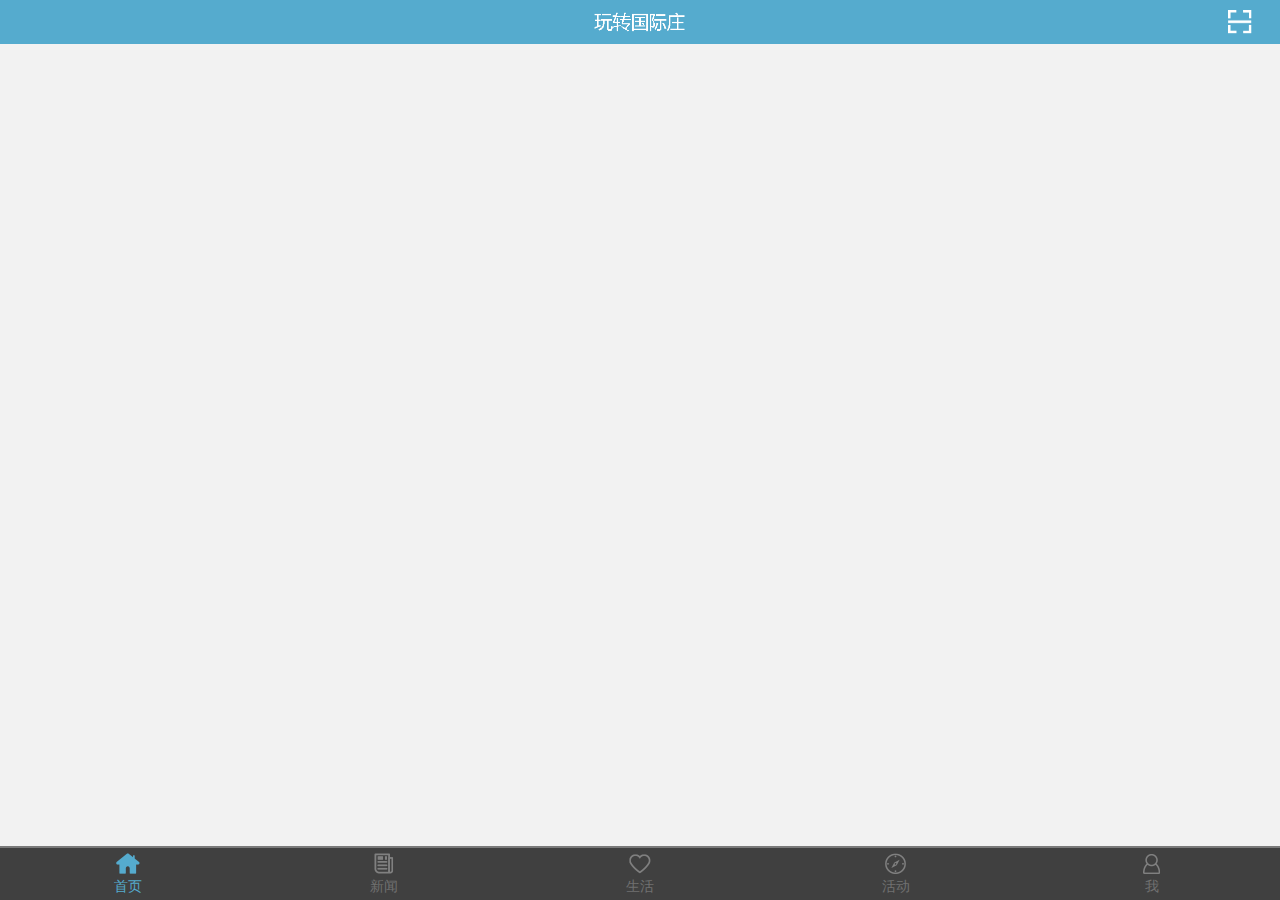
<file: widget/index.html>
<!doctype html>
<html>
<head>
    <meta charset="UTF-8">
    <meta name="viewport" content="initial-scale=1.0,maximum-scale=1.0,minimum-scale=1.0,user-scalable=0, width=device-width"/>
    <title>api</title>
    <link rel="stylesheet" type="text/css" href="./css/api.css" />
    <link rel="stylesheet" type="text/css" href="./css/common.css" />
    <link rel="stylesheet" type="text/css" href="./css/index.css" />
</head>
<body>
    <div id="wrap">
        <div id="header">
            <div class="main header active">
                <h1></h1><a tapmode="" class="scan" onclick="scan()">scan</a>
            </div>
            <div class="news header">
                <h1>玩转</h1>
                <ul class="submenu">
                    <li><a tapmode="active" onclick="filterNews('hot');" class="hot light"><i></i>热点</a></li>
                    <li><a tapmode="active" onclick="filterNews('local');" class="local"><i></i>本地</a></li>
                    <li><a tapmode="active" onclick="filterNews('topic');" class="topic"><i></i>专题</a></li>
                </ul>
            </div>
            <div class="life header">
                <h1>玩转国际庄</h1>
            </div>
            <div class="activity header">
                <h1>玩转国际庄</h1>
                <ul class="submenu">
                    <li><a tapmode="" onclick="searchAct(this,'city')" class="city"><i></i><span>全城</span></a></li>
                    <li><a tapmode="" onclick="searchAct(this,'type')" class="hot"><i></i><span>全部类型</span></a></li>
                </ul>
            </div>
            <div class="user header">
                <h1 id="headerText">我</h1><a class="set" tapmode="" id="headerSet" onclick="setting();">设置</a>
            </div>
        </div>
        <div id="main">
                
        </div>
        <div id="nav">
            <ul>
                <li class="active"><a class="main" tapmode="active" onclick="openTab('main','548ec1e708d4718e7d771bbe')">首页</a></li>
                <li><a class="news" tapmode="active" onclick="openTab('news','548ec1f272c60e937d21c8cf')">新闻</a></li>
                <li><a class="life" tapmode="active" onclick="openTab('life','548ec20b72c60e937d21c8d0')">生活</a></li>
                <li><a class="activity" tapmode="active" onclick="openTab('activity','548ec21308d4718e7d771bbf')">活动</a></li>
                <li><a class="user" tapmode="active" onclick="openTab('user','548ec21a72c60e937d21c8d1')">我</a></li>
            </ul>
        </div>
    </div>
</body>
<script type="text/javascript" src="./script/api.js"></script>
<script type="text/javascript" src="./script/index.js"></script>
<script type="text/javascript" src="./script/common.js"></script>

</html>
</file>
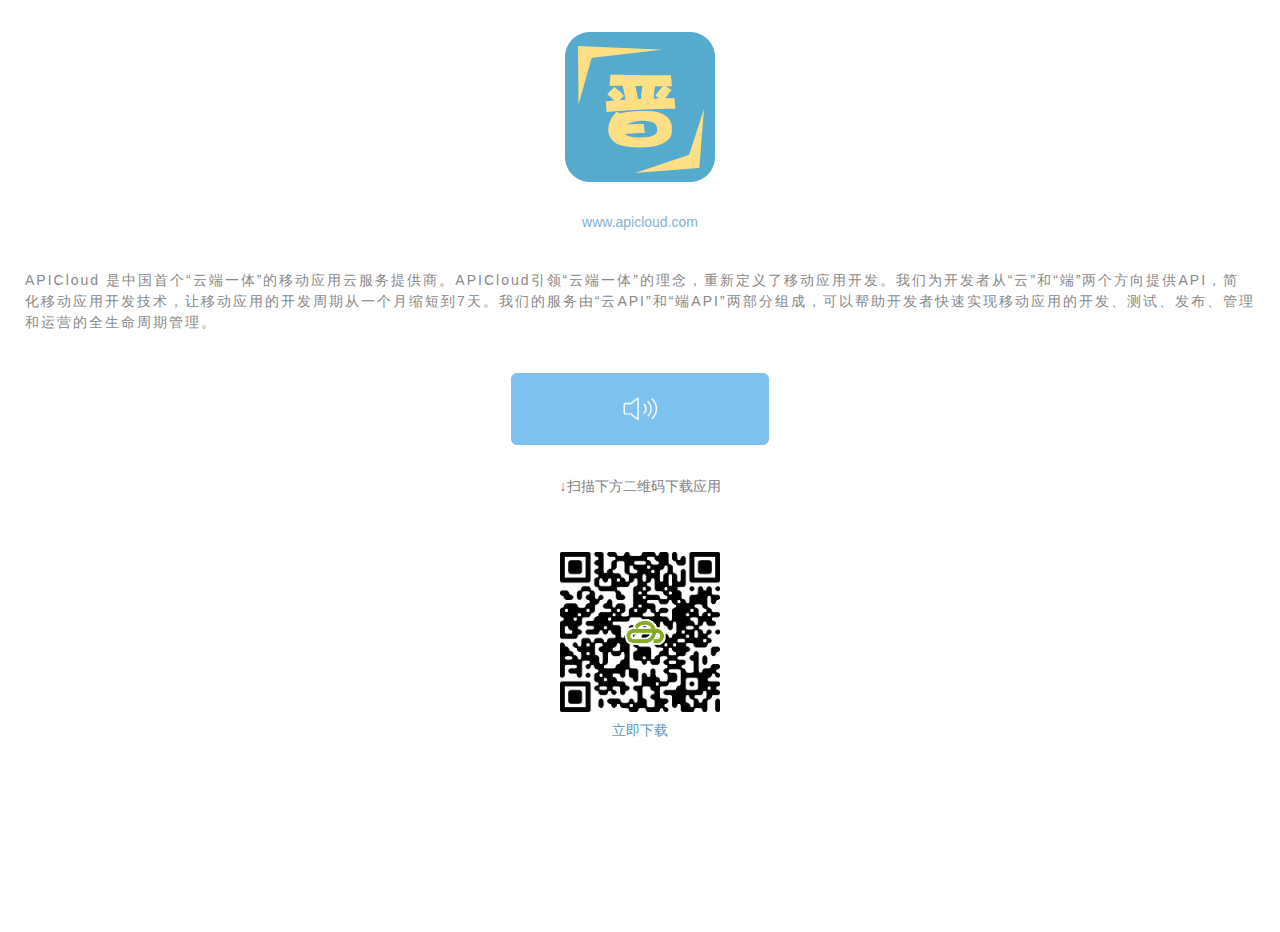
<file: widget/html/about-con.html>
<!DOCTYPE html>
<html>
<head>
<title>关于我们</title>
<meta charset="utf-8">
<meta name="viewport" content="initial-scale=1.0,maximum-scale=1.0,minimum-scale=1.0,user-scalable=0, width=device-width"/>
<link rel="stylesheet" type="text/css" href="../css/api.css" />
<link rel="stylesheet" type="text/css" href="../css/common.css" />
<style>
    body{
        background-color: #fff;
    }
    #logo{
        width: 150px; height: 150px; margin: 32px auto 32px; display: block;
    }
    #web{
        text-align: center; color:#87b1d1; 
    }
    #intro{
        color: #898989; letter-spacing: 2px; line-height: 1.5;
        padding: 40px 25px;
    }
    #read{
        text-align: center;
    }
    #read .btn{
        display: inline-block; width: 256px; height:50px;
        background: #7dc2ef url(../image/audio.png) no-repeat center; 
        background-size: 35px 28px;
        border: 1px solid #7dc2ef;
        border-radius: 6px;
    }
    .hover{
        background-color: #64a7d3 !important;
    }
    dl{
        text-align: center; margin: 0;
    }
    dl dt{
        color:#808080; margin-bottom: 56px; margin-top: 30px;
    }
    dl dd span{
        margin-bottom: 50px; margin-top: 10px; color:#5f97c2;
    }
    dl dd img{
        display: block; width: 160px; height: 160px; margin: 0 auto;
    }
</style>
</head>
<body>
    <img id="logo" src="../image/icon.png" />
    <div id="web">
        www.apicloud.com
    </div>
    <div id="intro">
APICloud 是中国首个“云端一体”的移动应用云服务提供商。APICloud引领“云端一体”的理念，重新定义了移动应用开发。我们为开发者从“云”和“端”两个方向提供API，简化移动应用开发技术，让移动应用的开发周期从一个月缩短到7天。我们的服务由“云API”和“端API”两部分组成，可以帮助开发者快速实现移动应用的开发、测试、发布、管理和运营的全生命周期管理。

    </div>
    <div id="read">
        <a class="btn" tapmode="hover" onclick="readme();"></a>
    </div>
    <dl>
        <dt>
            ↓扫描下方二维码下载应用
        </dt>
        <dd>
            <img src="../image/down.png" />
            <span>立即下载</span>

        </dd>
    </dl>
</body>
<script type="text/javascript" src="../script/api.js"></script>
<script>
function readme(){
    var obj = api.require('speechRecognizer');
    var txt = $api.byId('intro').innerHTML;
    txt = '语音识别模块展示：'+ txt;
    obj.read({
        readStr: txt
    });
}

apiready = function() {

}

</script>
</html>
</file>
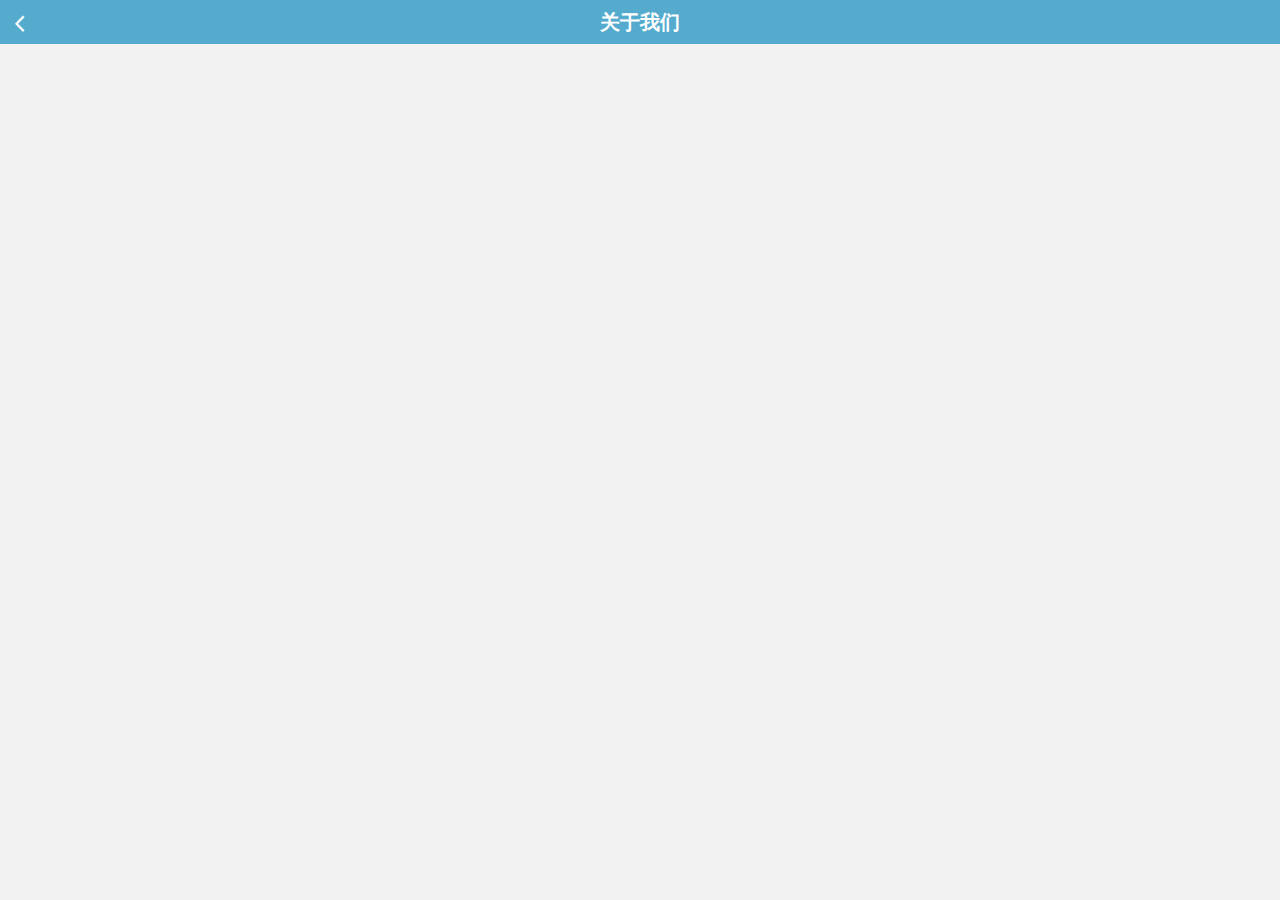
<file: widget/html/about.html>
<!DOCTYPE html>
<html>
<head>
<title>关于我们</title>
<meta charset="utf-8">
<meta name="viewport" content="initial-scale=1.0,maximum-scale=1.0,minimum-scale=1.0,user-scalable=0, width=device-width"/>
<link rel="stylesheet" type="text/css" href="../css/api.css" />
<link rel="stylesheet" type="text/css" href="../css/common.css" />
</head>
<body>
    <div id="wrap">
        <div id="header">
            <a class="back-icon" tapmode="" onclick="api.closeWin()"></a>
            <h1>关于我们</h1>
        </div>
        <div id="main">
                
        </div>
    </div>
</body>
<script type="text/javascript" src="../script/api.js"></script>
<script>
apiready = function() {
    var header = $api.byId('header');
    $api.fixStatusBar(header);
    
    var headerPos = $api.offset(header);
    
    api.openFrame({
        name: 'about-con',
        url: './about-con.html',
        rect:{
            x:0,
            y:headerPos.h,
            w:'auto',
            h:'auto'
        }
    });

}

</script>
</html>
</file>
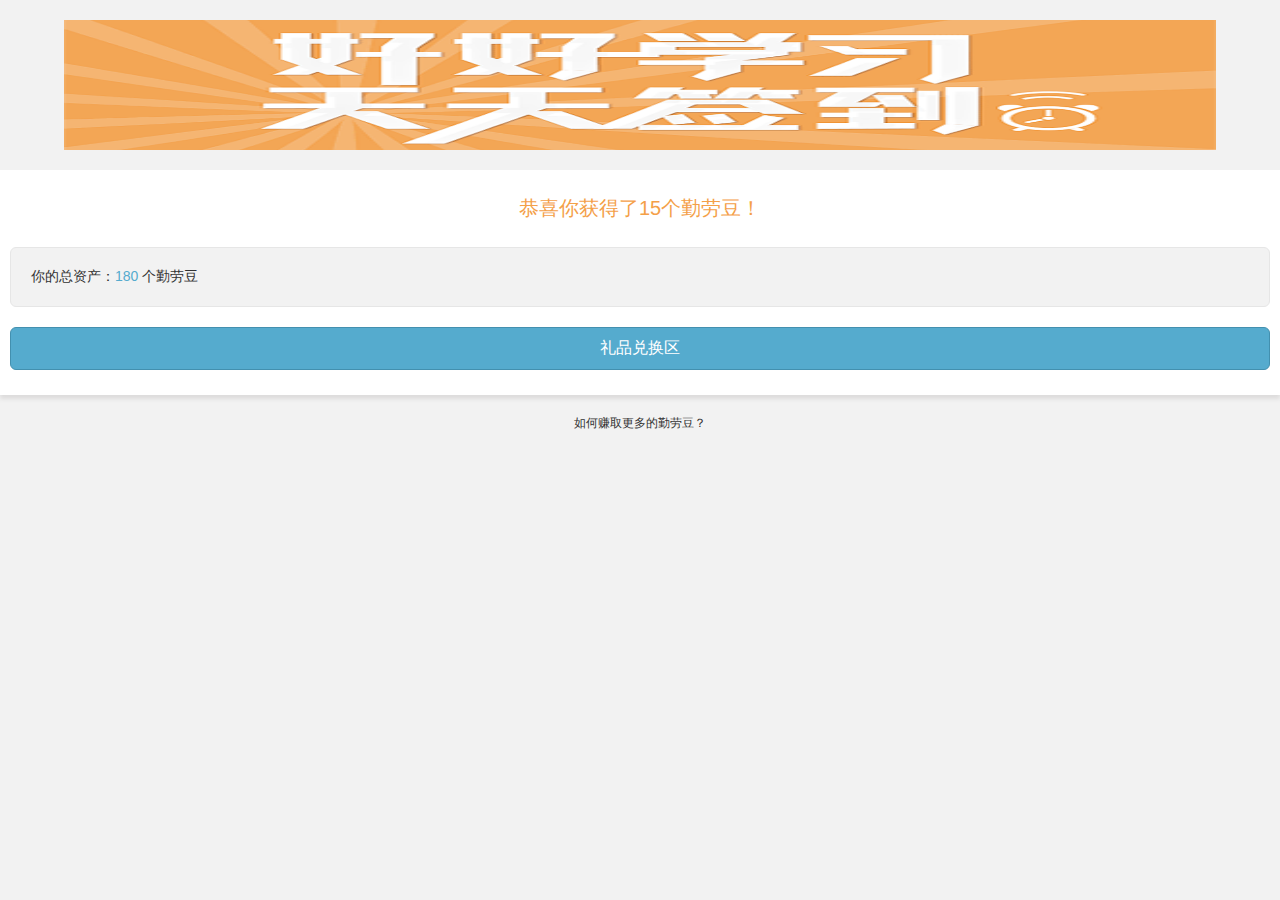
<file: widget/html/checkin-con.html>
﻿<!doctype html>
<html>
<head>
    <meta charset="utf-8">
    <meta name="viewport" content="initial-scale=1.0,maximum-scale=1.0,minimum-scale=1.0,user-scalable=0, width=device-width"/>
    <title>api</title>
    <link rel="stylesheet" type="text/css" href="../css/api.css" />
    <link rel="stylesheet" type="text/css" href="../css/common.css" />
    <link rel="stylesheet" type="text/css" href="../css/checkin.css" />
</head>
<body>
    <div id="wrap">
        <div id="main">
            <div class="banner"></div>
            <ul class="shadow">
                <li class="result">恭喜你获得了15个勤劳豆！</li>
                <li class="asset">
                    你的总资产：<span>180</span> 个勤劳豆
                </li>
                <li class="btn">
                    <a class="btn">礼品兑换区</a>
                </li>
            </ul>
            <a class="how">如何赚取更多的勤劳豆？</a>
        </div>
    </div>
</body>
<script type="text/javascript" src="../script/api.js"></script>
</html>
</file>
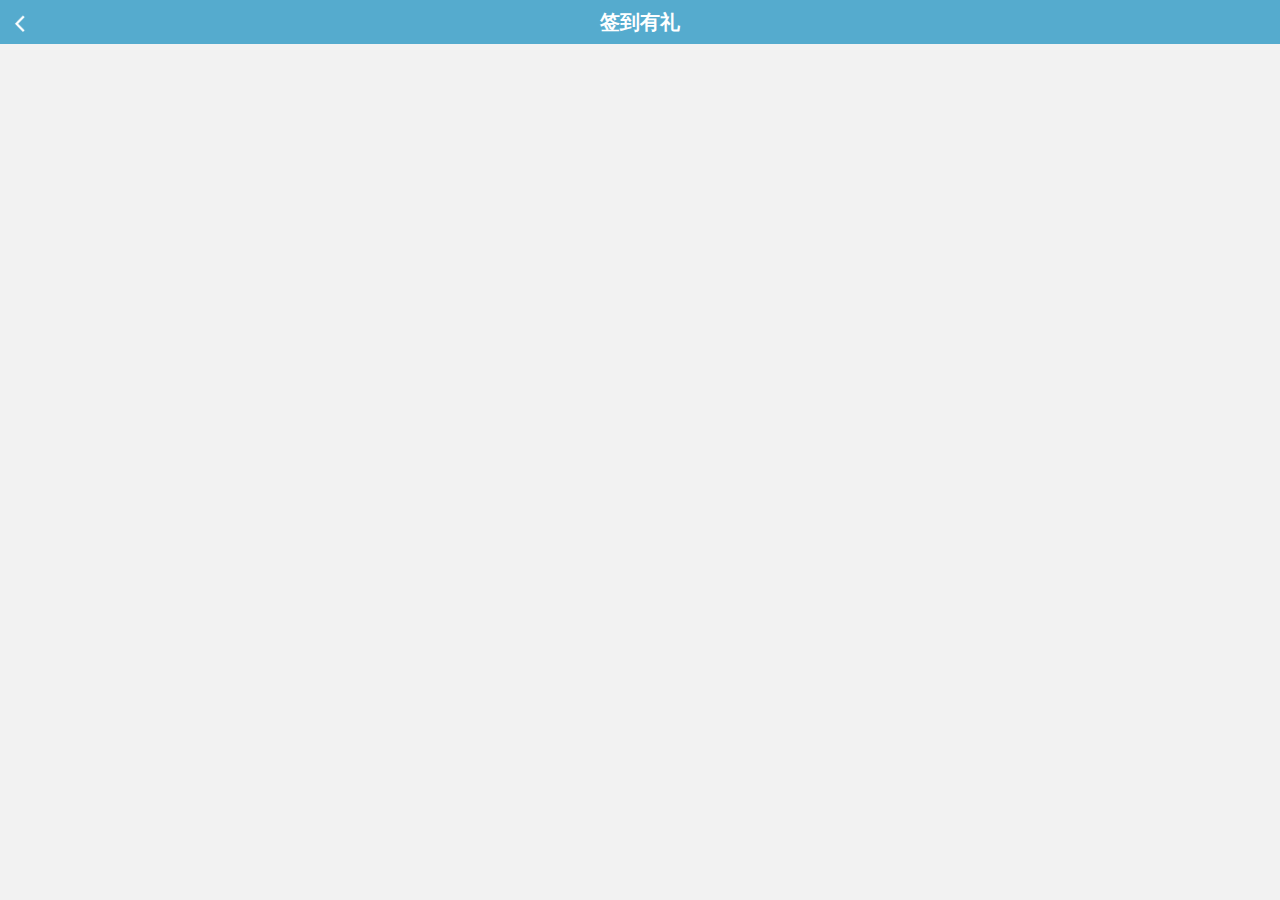
<file: widget/html/checkin.html>
﻿<!doctype html>
<html>
<head>
    <meta charset="utf-8">
    <meta name="viewport" content="initial-scale=1.0,maximum-scale=1.0,minimum-scale=1.0,user-scalable=0, width=device-width"/>
    <title>api</title>
    <link rel="stylesheet" type="text/css" href="../css/api.css" />
    <link rel="stylesheet" type="text/css" href="../css/common.css" />
    <link rel="stylesheet" type="text/css" href="../css/checkin.css" />
</head>
<body>
    <div id="wrap">
        <div id="header">
            <a class="back-icon" tapmode="" onclick="api.closeWin()"></a>
            <h1>签到有礼</h1>
        </div>
        <div id="main">
        </div>
    </div>
</body>
<script type="text/javascript" src="../script/api.js"></script>
<script type="text/javascript" src="../script/checkin.js"></script>
</html>
</file>
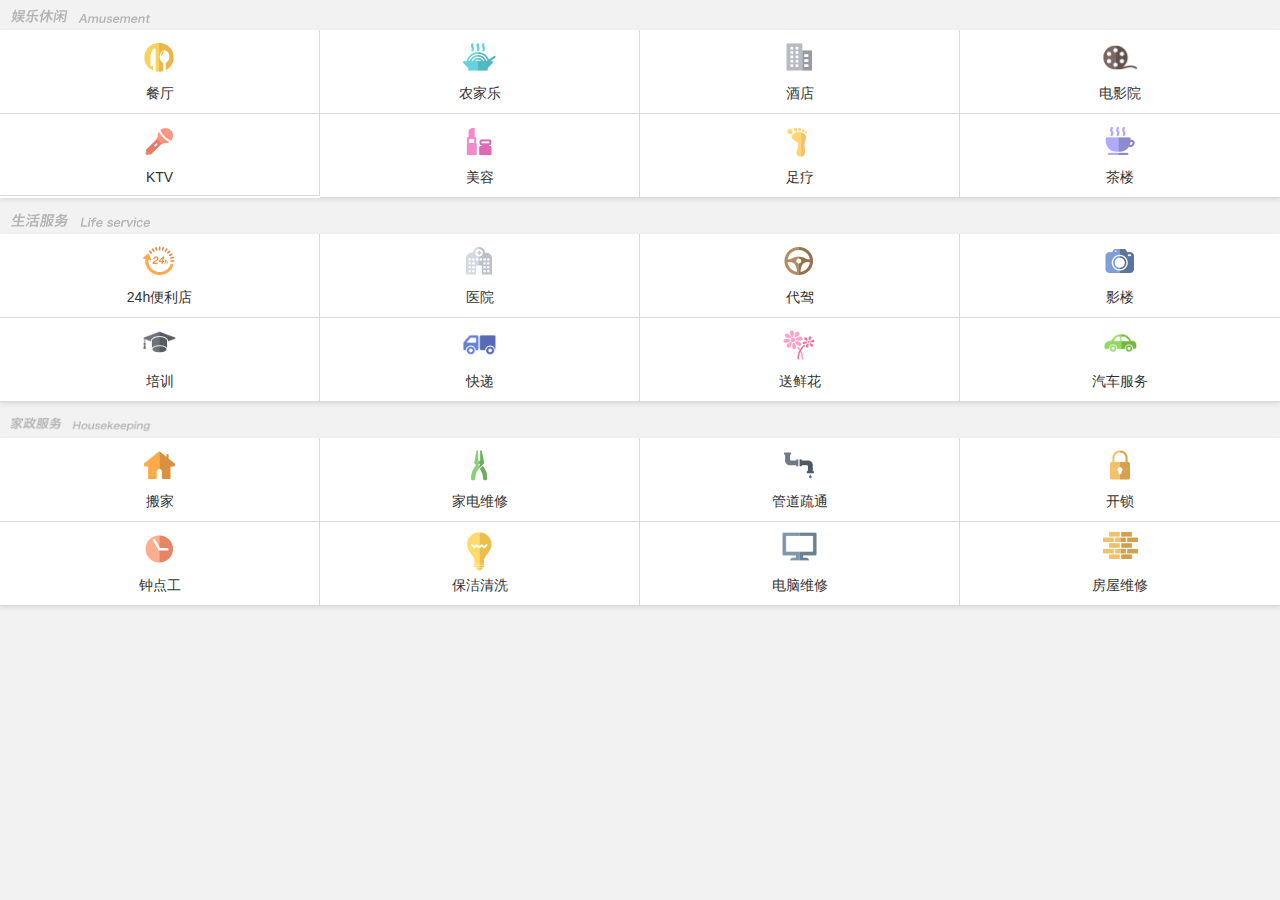
<file: widget/html/life.html>
﻿<!doctype html>
<html>
<head>
    <meta charset="utf-8">
    <meta name="viewport" content="initial-scale=1.0,maximum-scale=1.0,minimum-scale=1.0,user-scalable=0, width=device-width"/>
    <title>api</title>
    <link rel="stylesheet" type="text/css" href="../css/api.css" />
    <link rel="stylesheet" type="text/css" href="../css/common.css" />
    <link rel="stylesheet" type="text/css" href="../css/life.css" />
</head>
<body>
    <div id="wrap">
        <div id="main">
            <h2 class="fun">娱乐休闲</h2>
            <ul class="clearfix fun">
                <li><a tapmode="active" onclick="openLifeDetail('餐厅',1);">餐厅</a></li>
                <li><a tapmode="active" onclick="openLifeDetail('农家乐',1)">农家乐</a></li>
                <li><a tapmode="active" onclick="openLifeDetail('酒店',1)">酒店</a></li>
                <li><a tapmode="active" onclick="openLifeDetail('电影院',1)">电影院</a></li>
                <li><a tapmode="active" onclick="openLifeDetail('KTV',1)">KTV</a></li>
                <li><a tapmode="active" onclick="openLifeDetail('美容',1)">美容</a></li>
                <li><a tapmode="active" onclick="openLifeDetail('足疗',1)">足疗</a></li>
                <li><a tapmode="active" onclick="openLifeDetail('茶楼',1)">茶楼</a></li>
            </ul>
            <h2 class="life">生活服务</h2>
            <ul class="clearfix life">
                <li><a tapmode="active" onclick="openLifeDetail('24h便利店',2)">24h便利店</a></li>
                <li><a tapmode="active" onclick="openLifeDetail('医院',2)">医院</a></li>
                <li><a tapmode="active" onclick="openLifeDetail('代驾',2)">代驾</a></li>
                <li><a tapmode="active" onclick="openLifeDetail('影楼',2)">影楼</a></li>
                <li><a tapmode="active" onclick="openLifeDetail('培训',2)">培训</a></li>
                <li><a tapmode="active" onclick="openLifeDetail('快递',2)">快递</a></li>
                <li><a tapmode="active" onclick="openLifeDetail('送鲜花',2)">送鲜花</a></li>
                <li><a tapmode="active" onclick="openLifeDetail('汽车服务',2)">汽车服务</a></li>
            </ul>
            <h2 class="housekeeping">家政服务</h2>
            <ul class="clearfix housekeeping">
                <li><a tapmode="active" onclick="openLifeDetail('搬家',3)">搬家</a></li>
                <li><a tapmode="active" onclick="openLifeDetail('家电维修',3)">家电维修</a></li>
                <li><a tapmode="active" onclick="openLifeDetail('管道疏通',3)">管道疏通</a></li>
                <li><a tapmode="active" onclick="openLifeDetail('开锁',3)">开锁</a></li>
                <li><a tapmode="active" onclick="openLifeDetail('钟点工',3)">钟点工</a></li>
                <li><a tapmode="active" onclick="openLifeDetail('保洁清洗',3)">保洁清洗</a></li>
                <li><a tapmode="active" onclick="openLifeDetail('电脑维修',3)">电脑维修</a></li>
                <li><a tapmode="active" onclick="openLifeDetail('房屋维修',3)">房屋维修</a></li>
            </ul>
        </div>
    </div>
</body>
<script type="text/javascript" src="../script/api.js"></script>
<script type="text/javascript" src="../script/common.js"></script>
<script type="text/javascript" src="../script/life.js"></script>
</html>
</file>
<file: widget/css/api.css>
html{font-family:sans-serif}a,body,center,cite,code,dd,del,div,dl,dt,em,fieldset,figcaption,figure,footer,form,h1,h2,h3,h4,h5,h6,header,hr,html,img,input,label,legend,li,mark,ol,p,section,span,strong,textarea,time,ul,var{margin:0;border:0;padding:0;font-style:normal;color:#323232}body,html{-webkit-touch-callout:none;-webkit-text-size-adjust:none;-webkit-tap-highlight-color:transparent;-webkit-user-select:none;background-color:#fff}article,aside,details,fieldset,figcaption,figure,footer,header,main,nav,section{display:block}a,button,cite,code,del,em,img,label,mark,small,strong,textarea,time,var{display:inline-block}footer,header,section{position:relative}ol,ul{list-style:none}button,input,textarea{border:0;margin:0;padding:0;font-size:1em;line-height:1em;background-color:transparent}span{display:inline-block}a:active,a:hover{outline:0}a,a:visited{text-decoration:none}.wordWrap,label{word-wrap:break-word;word-break:break-all}table{border-collapse:collapse;border-spacing:0}td,th{padding:0}.clearfix:after{content:' ';display:block;clear:both;visibility:hidden;line-height:0;height:0}.loading_more{display:block;height:1.5em;width:100%}.loading_more:before{background-image:url(../image/loading_more.gif) 30% center;background-repeat:no-repeat;background-size:contain;text-align:center}.loading_more:after{content:'加载更多'}
</file>
<file: widget/css/common.css>
html,body{height: 100%}
body{
    background-color: #f2f2f2; font-size: 14px;
}
#header{
    background-color: #55abce;
    text-align: center; color: #fff;
    width: 100%; position: relative;
}
#header .back-icon{
    display: inline-block; width: 40px; height: 40px;
    background: url(../image/arr-l.png) no-repeat center center; 
    -webkit-background-size: 14px 18px;
    background-size: 14px 18px;
    position: absolute; left: 0; bottom: 0;
}
#header h1{
    font-size: 20px;
    height: 44px; line-height: 44px; margin: 0em; color: #fff;
}
#header .main h1, #header .news h1, #header .life h1, #header .activity h1{
    background: url(../image/logo.png) no-repeat center center;
    -webkit-background-size: 100px 25px; 
    background-size: 100px 25px; 
    font-size: 0px;
}
#header .news .submenu li, #header .activity .submenu li{
    height: 40px; line-height: 40px;
}
#header .news .submenu li a, #header .activity .submenu li a{
    display: block; text-align: center; 
    background: url(../image/border.png) no-repeat right center;
    -webkit-background-size: 2px 36px;
    background-size: 2px 36px;
}
#header .news .submenu li a.light, #header .news .submenu li a.active{
    color: #55abce;
}
#header .news .submenu li:last-child a, #header .activity .submenu li:last-child a{
    background: none;
}
#header .news .submenu a i, #header .activity .submenu a i{
    display: inline-block; width: 16px; height: 16px;
    -webkit-background-size: contain !important; 
    background-size: contain !important; 
    margin-right: .5em; vertical-align: text-bottom;

}
#header .news .submenu .hot i{
    background: url(../image/hot.png) no-repeat left center;
}
#header .news .submenu .hot.light i, #header .news .submenu .hot.active i{
    background: url(../image/hot-l.png) no-repeat left center;
}
#header .news .submenu .local i{
    background: url(../image/local.png) no-repeat left center;
}
#header .news .submenu .local.light i, #header .news .submenu .local.active i{
    background: url(../image/local-l.png) no-repeat left center;
}
#header .news .submenu .topic i{
    background: url(../image/topic.png) no-repeat left center;
}
#header .news .submenu .topic.light i, #header .news .submenu .topic.acitve i{
    background: url(../image/topic-l.png) no-repeat left center;
}
#header .activity .submenu .city i{
    background: url(../image/local.png) no-repeat left center;
}
#header .activity .submenu .hot i{
    background: url(../image/menu.png) no-repeat left center;
}
#header .activity .submenu li{
    background: url(../image/arr-b.png) no-repeat 90% center;
    -webkit-background-size: 9px 4px;
    background-size: 9px 4px;
}
#header .activity .submenu li.active{
    background: url(../image/arr-t.png) no-repeat 90% center;
    -webkit-background-size: 9px 4px;
    background-size: 9px 4px;
}
#header .activity .submenu li.active a{
    color: #55abce;
}
#header .activity .submenu .active .city i{
    background: url(../image/local-l.png) no-repeat left center;
}
#header .activity .submenu .active .hot i{
    background: url(../image/menu-l.png) no-repeat left center;
}

#header .user{
    position: relative;
}
#header .user a{
    position: absolute; right: 0px; bottom: 0px; color: #fff; display: inline-block;
    width: 60px; height: 40px; line-height: 40px;
}

#nav{
    background-color: #404040; border-top:2px solid #7a7a7a; 
    width: 100%;
    text-align: center;
}
#nav h5{
    color: white;
}
#nav li a{
    -webkit-background-size: 24px 24px !important;
    background-size: 24px 24px !important;
}
#nav li.active a, #nav a.active{
    color: #55abce;
} 
#nav .main{
    background: url(../image/home.png) no-repeat center 4px;
}
#nav .main.active, #nav li.active .main{
    background: url(../image/home-l.png) no-repeat center 4px;
}
#nav .news{
    background: url(../image/news-icon.png) no-repeat center 4px;
}
#nav .news.active, #nav li.active .news{
    background: url(../image/news-l.png) no-repeat center 4px;
}
#nav .life{
    background: url(../image/life-icon.png) no-repeat center 4px;
}
#nav .life.active, #nav li.active .life{
    background: url(../image/life-l.png) no-repeat center 4px;
}
#nav .activity{
    background: url(../image/activity-icon.png) no-repeat center 4px;
}
#nav .activity.active, #nav li.active .activity{
    background: url(../image/activity-l.png) no-repeat center 4px;
}
#nav .user{
    background: url(../image/user-icon.png) no-repeat center 4px;
}
#nav .user.active, #nav li.active .user{
    background: url(../image/user-l.png) no-repeat center 4px;
}
#nav a{
    color: #707070; display: block; padding-top: 30px; padding-bottom: 4px;
}
.con{font-size: 28px; text-align: center;}

.shadow{
    -webkit-box-shadow: 0px 4px 4px #dddcdc;
    box-shadow: 0px 4px 4px #dddcdc;
}

a.btn, button.btn, input.btn{
    border:1px solid #4390af; border-radius: 6px; background-color: #55abce;
    padding: 10px 0; display: block; margin: 0 10px;
    font-size: 16px; color: #fff; text-align: center;
}

a.btn.active{
	background-color: #3394bb;
}
</file>
<file: widget/css/index.css>
#wrap{
    height: 100%;
    display: -webkit-box;
    display: -webkit-flex;
    display: flex;
    -webkit-box-orient: vertical;
    -webkit-flex-flow: column;
           flex-flow: column;
}
#main{
    -webkit-box-flex: 1; 
    -webkit-flex: 1;
    flex: 1;
}
#nav ul{
    display: -webkit-box;
    display: -webkit-flex;
    display: flex;
    -webkit-box-orient: horizontal;
    -webkit-flex-direction: row;
    flex-direction: row;
}
#nav ul li{
    -webkit-box-flex: 1; 
    -webkit-flex: 1;
    flex: 1;
}
#header .header{
    display: none;
}
#header .active{
    display: block;
}
#header .news .submenu, #header .activity .submenu{
    display: -webkit-box;
    display: -webkit-flex;
    display: flex;
    -webkit-box-orient: horizontal;
    -webkit-flex-direction: row;
    flex-direction: row;
    background-color: #fff; 
}
#header .news .submenu li, #header .activity .submenu li{
    -webkit-box-flex: 1; 
    -webkit-flex: 1;
    flex: 1;
}

#header .scan{
	display:inline-block; position:absolute; bottom: 2px; right: 20px;
    width: 40px; height: 40px; text-indent: -9999px;
    background: url(../image/scan.png) no-repeat center center;
    background-size: 24px;
    -webkit-background-size: 24px;
}
</file>
<file: widget/css/checkin.css>
#header{position: relative;}
#main .banner{
    background: url(../image/checkin1.png) no-repeat center;
    height: 130px; margin: 0 auto; padding: 20px;
    -webkit-background-size: 90% 130px;
    background-size: 90% 130px;
}
#main ul{
    background-color: #fff; 
}
#main .result{
    font-size: 20px; color: #f4a048; text-align: center; padding: 25px 0;
}
#main .asset{
    font-size: 14px; padding: 20px; border: 1px solid #e6e6e6; border-radius: 6px;
    background-color: #f2f2f2; margin: 0 10px 20px;
}
#main li.btn{
    text-align: center; padding-bottom: 25px;
}
#main a.btn{
    border:1px solid #4390af; border-radius: 6px; background-color: #55abce;
    padding: 10px 0; display: block; margin: 0 10px;
    font-size: 16px; color: #fff;
}

#main .asset span{
    color: #55abce;
}
#main .how{
    display: block; text-align: center; font-size: 12px; padding-top: 20px;
}
</file>
<file: widget/css/life.css>
#main h2{
    height: 30px; font-size: 0;
    background-color: #f2f2f2;
    background-position: 10px 60%;
    background-repeat: no-repeat;
    -webkit-background-size: 142px 15px;
    background-size: 142px 15px;
}
#main ul{
    background-color: #fff;
    -webkit-box-shadow: 0px 2px 4px #dddcdc;
    box-shadow: 0px 2px 4px #dddcdc;
    margin-bottom: 6px;
}
#main ul li{
    float: left; width: 25%; border-right: 1px solid #d9d9d9;
    border-bottom: 1px solid #d9d9d9; text-align: center; 
    -webkit-box-sizing: border-box;
    box-sizing: border-box;
}
#main ul li a{
    display: block; padding: 55px 0 10px;
    background-position: center 10px;
    background-repeat: no-repeat;
    -webkit-background-size: 35px;
    background-size: 35px;
    overflow: hidden;
    white-space: nowrap;
    text-overflow: ellipsis;
}
#main ul li a.active{
	background-color: #f2f2f2 !important;
}
#main ul li:nth-child(4n){
    border-right: 0;
}
#main h2.fun{
    background-image: url(../image/fun-title.png);
}

#main ul.fun li:nth-child(1) a{
    background-image: url(../image/restaurant.png);
}
#main ul.fun li:nth-child(2) a{
    background-image: url(../image/farmhouse.png);
}
#main ul.fun li:nth-child(3) a{
    background-image: url(../image/pub.png);
}
#main ul.fun li:nth-child(4) a{
    background-image: url(../image/cinema.png);
}
#main ul.fun li:nth-child(5) a{
    background-image: url(../image/ktv.png);
}
#main ul.fun li:nth-child(6) a{
    background-image: url(../image/beauty.png);
}
#main ul.fun li:nth-child(7) a{
    background-image: url(../image/pedicure.png);
}
#main ul.fun li:nth-child(8) a{
    background-image: url(../image/teahouse.png);
}

#main h2.life{
    background-image: url(../image/life-title.png);
}

#main ul.life li:nth-child(1) a{
    background-image: url(../image/shop.png);
}
#main ul.life li:nth-child(2) a{
    background-image: url(../image/hospital.png);
}
#main ul.life li:nth-child(3) a{
    background-image: url(../image/driving.png);
}
#main ul.life li:nth-child(4) a{
    background-image: url(../image/studio.png);
}
#main ul.life li:nth-child(5) a{
    background-image: url(../image/training.png);
}
#main ul.life li:nth-child(6) a{
    background-image: url(../image/express.png);
}
#main ul.life li:nth-child(7) a{
    background-image: url(../image/flower.png);
}
#main ul.life li:nth-child(8) a{
    background-image: url(../image/car.png);
}

#main h2.housekeeping{
    background-image: url(../image/housekeeping.png);
}

#main ul.housekeeping li:nth-child(1) a{
    background-image: url(../image/move.png);
}
#main ul.housekeeping li:nth-child(2) a{
    background-image: url(../image/maintain.png);
}
#main ul.housekeeping li:nth-child(3) a{
    background-image: url(../image/pipe.png);
}
#main ul.housekeeping li:nth-child(4) a{
    background-image: url(../image/unlocking.png);
}
#main ul.housekeeping li:nth-child(5) a{
    background-image: url(../image/worker.png);
}
#main ul.housekeeping li:nth-child(6) a{
    background-size:25px;
    background-image: url(../image/wash.png);
}
#main ul.housekeeping li:nth-child(7) a{
    background-image: url(../image/computer.png);
}
#main ul.housekeeping li:nth-child(8) a{
    background-image: url(../image/house.png);
}
</file>
